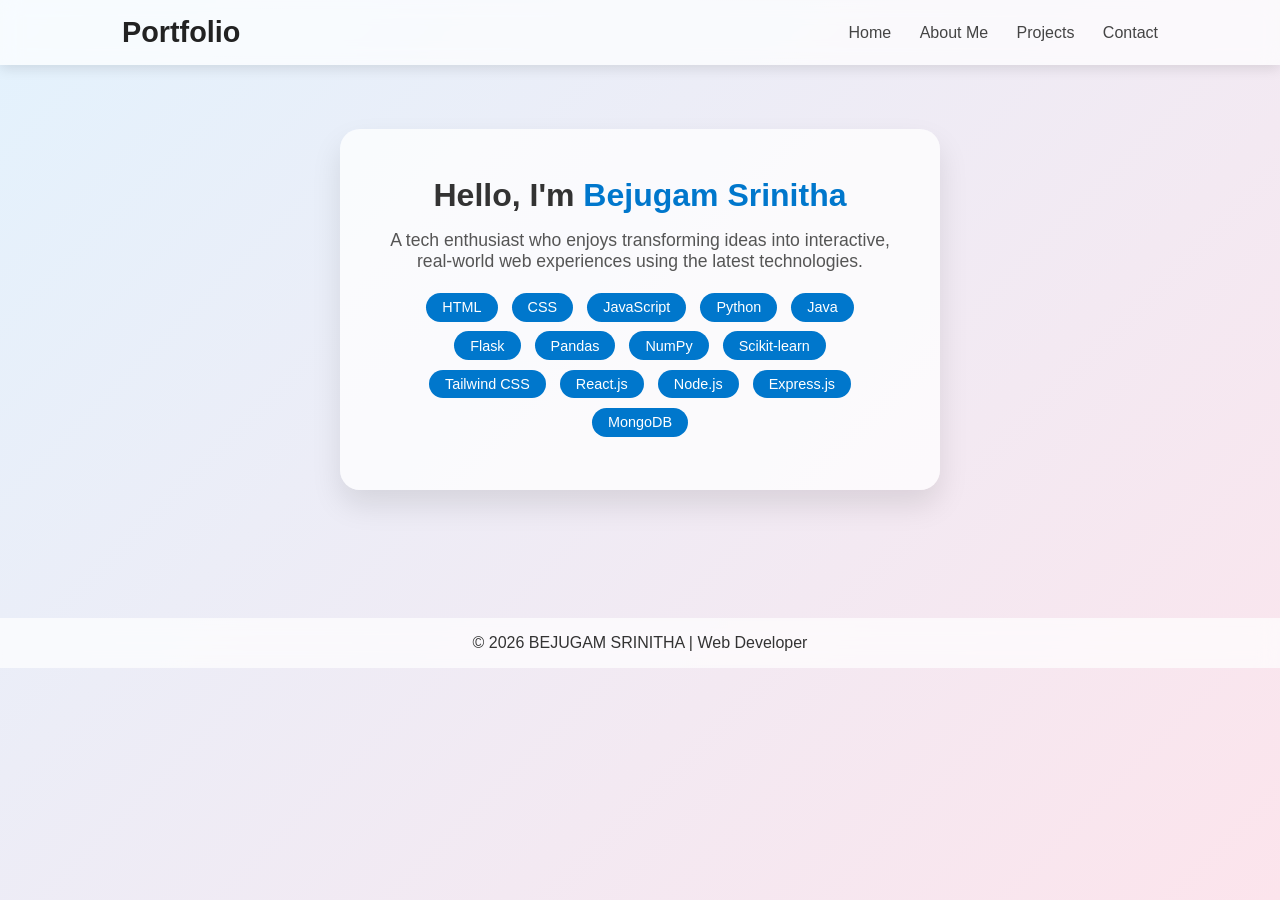
<file: index.html>
<!DOCTYPE html>
<html lang="en">
<head>
  <meta charset="UTF-8" />
  <meta name="viewport" content="width=device-width, initial-scale=1.0"/>
  <title>BEJUGAM SRINITHA| Web Developer</title>
  <link rel="stylesheet" href="style.css" />
</head>
<body>

  <header class="glass-header">
    <div class="container">
      <h1 class="logo">Portfolio</h1>
      <nav>
        <a href="index.html">Home</a>
        <a href="about.html">About Me</a>
        <a href="projects.html">Projects</a>
        <a href="contact.html">Contact</a>
      </nav>
    </div>
  </header>

  <main class="hero-section">
    <div class="hero-card">
      <h2>Hello, I'm <span class="highlight">Bejugam Srinitha</span></h2>
      <p>A tech enthusiast who enjoys transforming ideas into interactive, real-world web experiences using the latest technologies.</p>
      <div class="skills">
        <span>HTML</span>
        <span>CSS</span>
        <span>JavaScript</span>
        <span>Python</span>
        <span>Java</span>
        <span>Flask</span>
        <span>Pandas</span>
        <span>NumPy</span>
        <span>Scikit-learn</span>
        <span>Tailwind CSS</span>
        <span>React.js</span>
        <span>Node.js</span>
        <span>Express.js</span>
        <span>MongoDB</span>
      </div>
    </div>
  </main>

  <footer class="glass-footer">
    <p>© 2026 BEJUGAM SRINITHA | Web Developer</p>
  </footer>

</body>
</html>
</file>
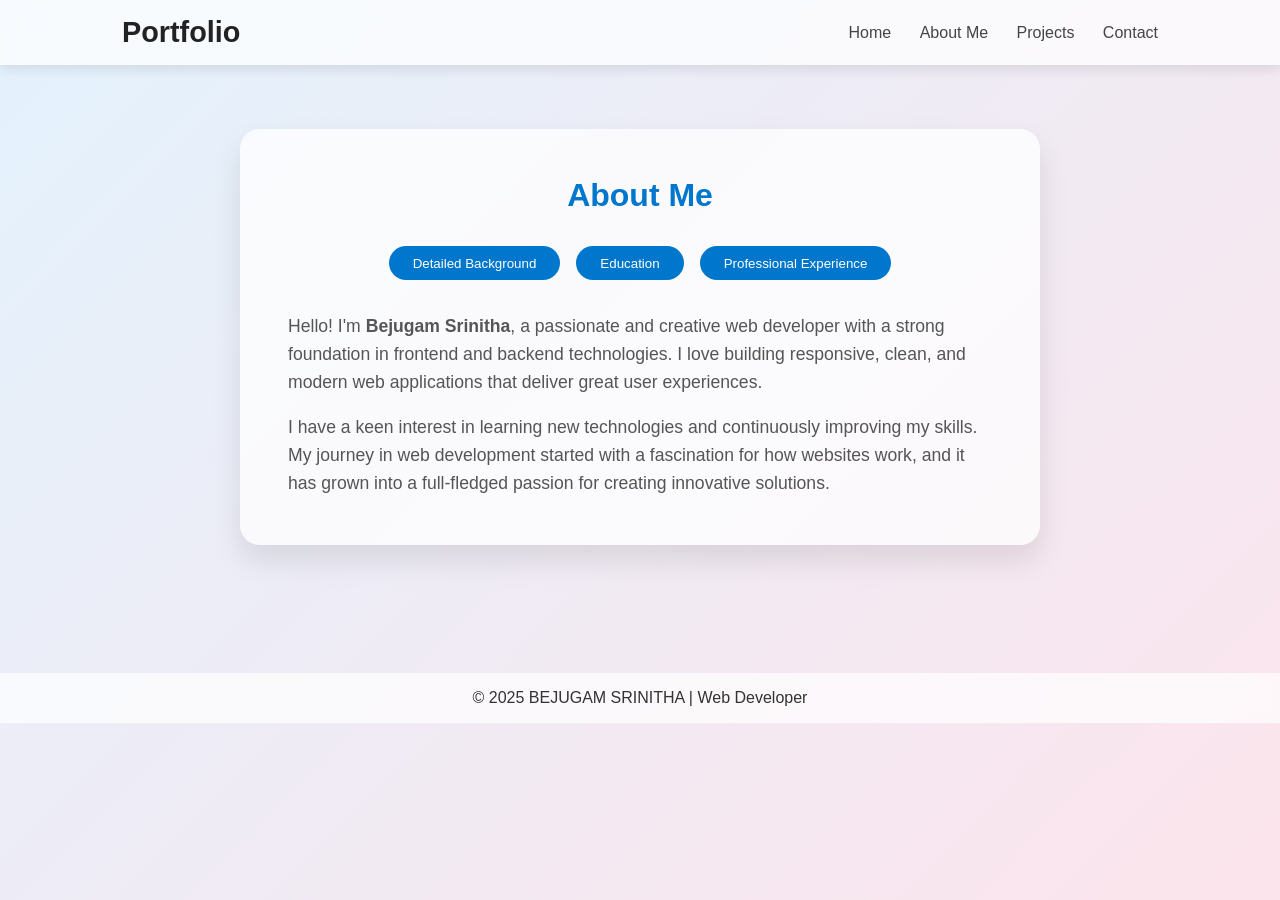
<file: about.html>
<!DOCTYPE html>
<html lang="en">
<head>
  <meta charset="UTF-8" />
  <meta name="viewport" content="width=device-width, initial-scale=1.0"/>
  <title>About Me | Bejugam Srinitha</title>
  <link rel="stylesheet" href="style.css" />
</head>
<body>

  <header class="glass-header">
    <div class="container">
      <h1 class="logo">Portfolio</h1>
      <nav>
        <a href="index.html">Home</a>
        <a href="about.html">About Me</a>
        <a href="projects.html">Projects</a>
        <a href="contact.html">Contact</a>
      </nav>
    </div>
  </header>

  <main class="about-section">
    <div class="about-card">
      <h2>About Me</h2>

      <div class="button-group">
        <button onclick="showSection('background')">Detailed Background</button>
        <button onclick="showSection('education')">Education</button>
        <button onclick="showSection('experience')">Professional Experience</button>
      </div>

      <!-- Background Section -->
      <div id="background" class="about-content">
        <p>
          Hello! I'm <strong>Bejugam Srinitha</strong>, a passionate and creative web developer with a strong foundation in frontend and backend technologies. I love building responsive, clean, and modern web applications that deliver great user experiences.
        </p>
        <p>
          I have a keen interest in learning new technologies and continuously improving my skills. My journey in web development started with a fascination for how websites work, and it has grown into a full-fledged passion for creating innovative solutions.
        </p>
      </div>

      <!-- Education Section (cards) -->
      <div id="education" class="about-content hidden">
        <h3>🎓 Education</h3>
        <div class="education-cards">

          <div class="education-card">
            <h4>B.Tech in <span class="highlight">Data Science</span></h4>
            <p><strong>AUTONOUMS:</strong> MallaReddy Engineering college For Women, Hyderabad</p>
            <p><strong>Duration:</strong> 2024 – 2028 (Pursuing)</p>
            <p>Currently pursuing an undergraduate degree focused on AI, ML, Python, and full-stack development. Actively involved in hackathons, internships, and practical projects.</p>
          </div>

          <div class="education-card">
            <h4>Intermediate (MPC)</h4>
            <p><strong>College:</strong> Sri aryabhatta Junior College, Kamareddy</p>
            <p><strong>Board:</strong> Telangana State Board of Intermediate Education</p>
            <p><strong>Year:</strong> 2022 – 2024</p>
          </div>

          <div class="education-card">
            <h4>SSC (10th Standard)</h4>
            <p><strong>School:</strong>Spring Fields School, Kamareddy</p>
            <p><strong>Board:</strong> Telangana State Board of Secondary Education</p>
            <p><strong>Year:</strong> 2021 – 2022</p>
          </div>

        </div>
      </div>

      <!-- Professional Experience -->
      <div id="experience" class="about-content hidden">
        <h3>💼 Professional Experience</h3>
        <div class="experience-card">
          <h4>🌐 Web Development Intern</h4>
          <p class="company">Prodigy InfoTech</p>
          <p class="duration">May 2026 – Present</p>
          <ul>
            <li>🚀 Building responsive and interactive web applications using <strong>HTML, CSS, JavaScript</strong></li>
            <li>🎨 Designed UI components with modern, accessible layouts</li>
            <li>🔗 Gained hands-on experience collaborating on real-world tasks & internship challenges</li>
            <li>📁 Showcased portfolio projects as part of internship submissions</li>
          </ul>
        </div>
      </div>

    </div>
  </main>

  <footer class="glass-footer">
    <p>© 2025 BEJUGAM SRINITHA | Web Developer</p>
  </footer>

  <script>
    function showSection(id) {
      const sections = document.querySelectorAll('.about-content');
      sections.forEach(section => {
        section.classList.add('hidden');
      });
      document.getElementById(id).classList.remove('hidden');
    }
  </script>

</body>
</html>
</file>
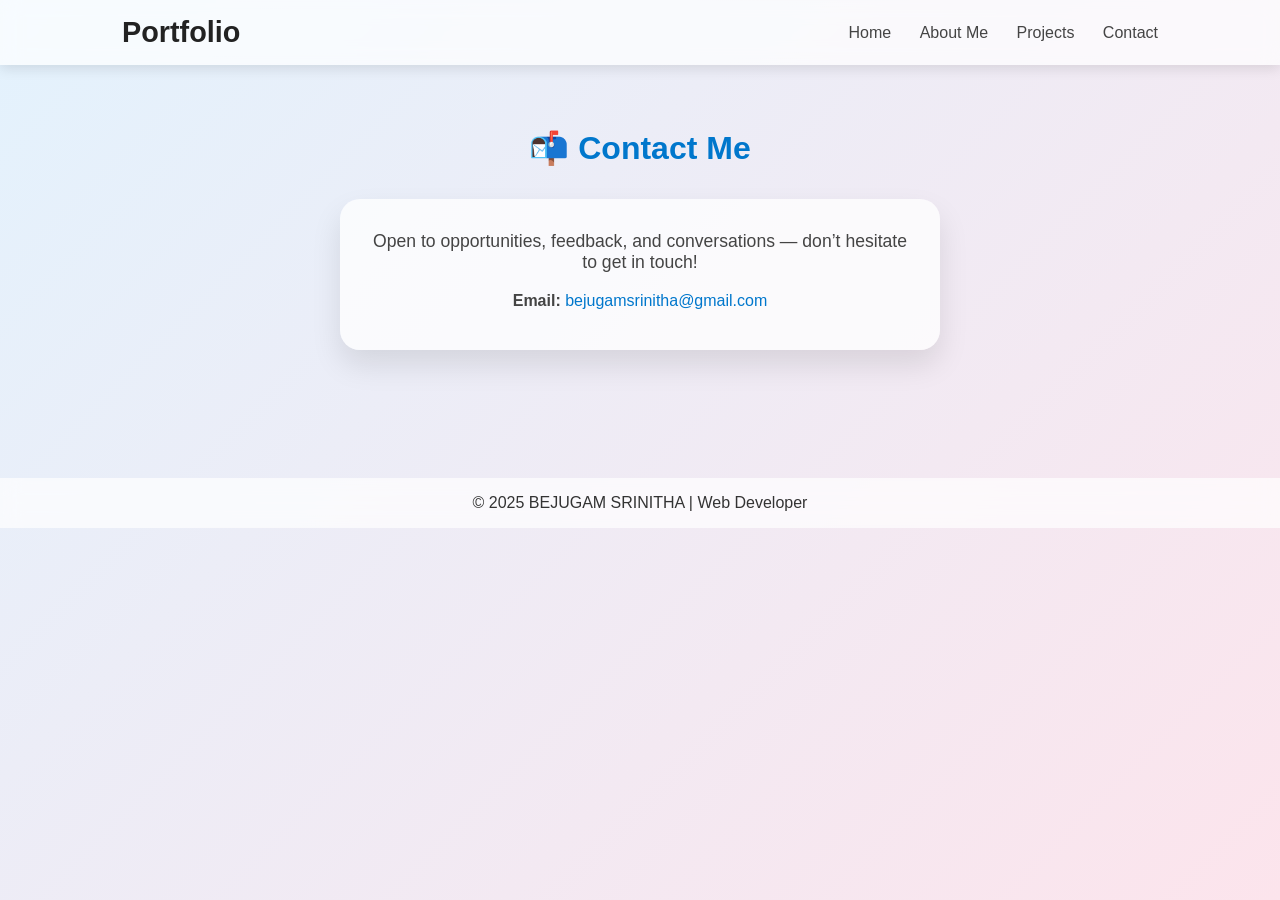
<file: contact.html>
<!DOCTYPE html>
<html lang="en">
<head>
  <meta charset="UTF-8" />
  <meta name="viewport" content="width=device-width, initial-scale=1.0"/>
  <title>Contact | BEJUGAM SRINITHA</title>
  <link rel="stylesheet" href="style.css" />
</head>
<body>

  <!-- Header/Navbar -->
  <header class="glass-header">
    <div class="container">
      <h1 class="logo">Portfolio</h1>
      <nav>
        <a href="index.html">Home</a>
        <a href="about.html">About Me</a>
        <a href="projects.html">Projects</a>
        <a href="contact.html">Contact</a>
      </nav>
    </div>
  </header>

  <!-- Contact Section -->
  <main class="contact-section">
    <h2>📬 Contact Me</h2>

    <div class="contact-card">
      <p>Open to opportunities, feedback, and conversations — don’t hesitate to get in touch!</p>

      <div class="contact-info">
        <p><strong>Email:</strong> <a href="mailto:bejugamsrinitha111@gmail.com">bejugamsrinitha@gmail.com</a></p>
      
      </div>
    </div>
  </main>

  <!-- Footer -->
  <footer class="glass-footer">
    <p>© 2025 BEJUGAM SRINITHA | Web Developer</p>
  </footer>

</body>
</html>
</file>
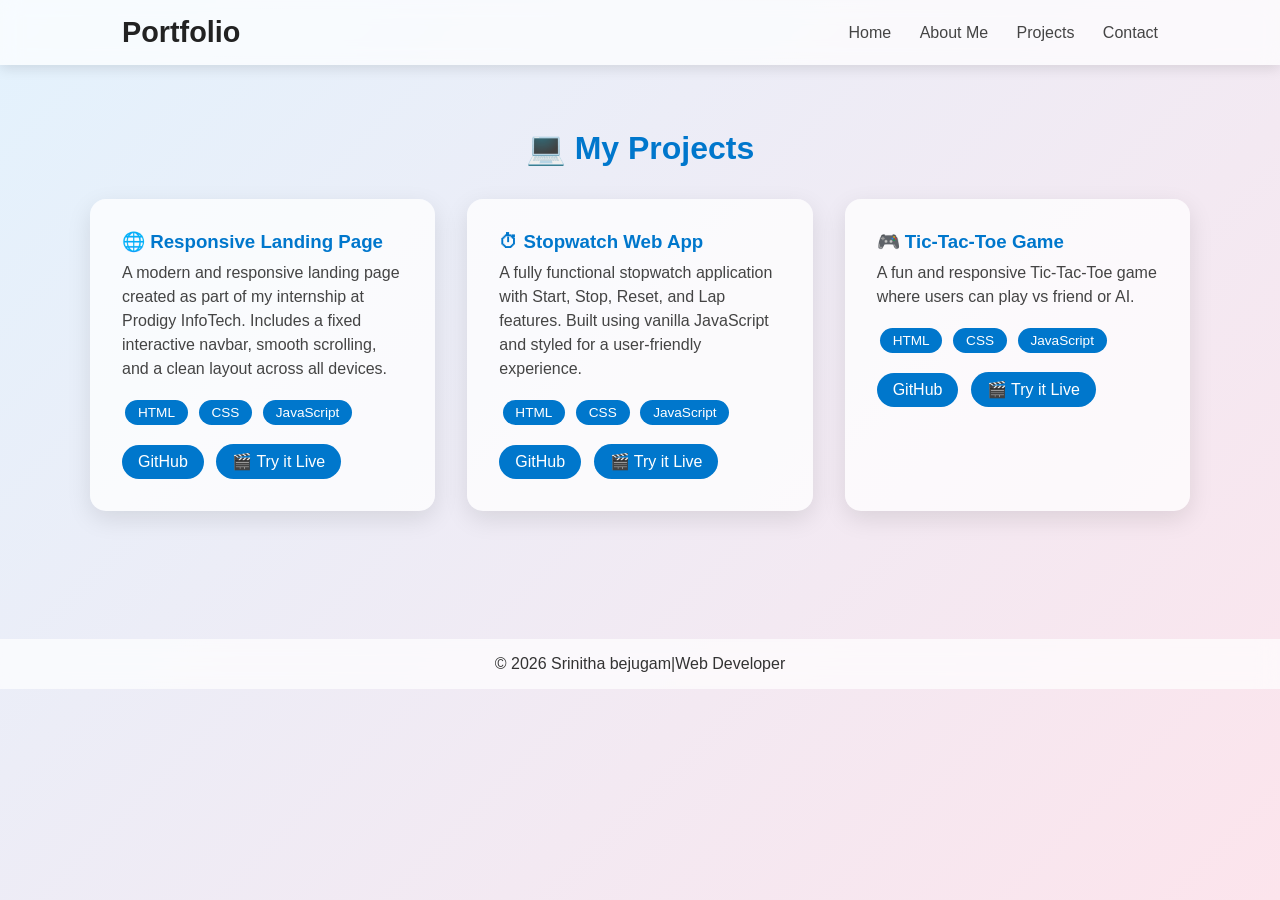
<file: projects.html>
<!DOCTYPE html>
<html lang="en">
<head>
  <meta charset="UTF-8" />
  <meta name="viewport" content="width=device-width, initial-scale=1.0"/>
  <title>Projects |Srinitha</title>
  <link rel="stylesheet" href="style.css" />
</head>
<body>

  <header class="glass-header">
    <div class="container">
      <h1 class="logo">Portfolio</h1>
      <nav>
        <a href="index.html">Home</a>
        <a href="about.html">About Me</a>
        <a href="projects.html">Projects</a>
        <a href="contact.html">Contact</a>
      </nav>
    </div>
  </header>

  <main class="projects-section">
    <h2>💻 My Projects</h2>
    <div class="projects-grid">

 

<div class="project-card">
  <h3>🌐 Responsive Landing Page</h3>
  <p>
    A modern and responsive landing page created as part of my internship at Prodigy InfoTech. Includes a fixed interactive navbar, smooth scrolling, and a clean layout across all devices.
  </p>
  <div class="tech-stack">
    <span>HTML</span>
    <span>CSS</span>
    <span>JavaScript</span>
  </div>
  <div class="buttons">
    <a href="https://github.com/srinitha132030/PRODIGY_WD_01" target="_blank">GitHub</a>
    <a href="https://srinitha132030.github.io/PRODIGY_WD_01/" target="_blank">🎬 Try it Live</a>
    
  </div>
</div>

<!-- Task 2: Stopwatch App -->
<div class="project-card">
  <h3>⏱ Stopwatch Web App</h3>
  <p>
    A fully functional stopwatch application with Start, Stop, Reset, and Lap features. Built using vanilla JavaScript and styled for a user-friendly experience.
  </p>
  <div class="tech-stack">
    <span>HTML</span>
    <span>CSS</span>
    <span>JavaScript</span>
  </div>
  <div class="buttons">
    <a href="https://github.com/srinitha132030/PRODIGY_WD_02" target="_blank">GitHub</a>
    
    <a href=" https://srinitha132030.github.io/PRODIGY_WD_02/" target="_blank">🎬 Try it Live</a>
  </div>
</div>

      <!-- Tic-Tac-Toe -->
      <div class="project-card">
        <h3>🎮 Tic-Tac-Toe Game</h3>
        <p>A fun and responsive Tic-Tac-Toe game where users can play vs friend or AI.</p>
        <div class="tech-stack">
          <span>HTML</span>
          <span>CSS</span>
          <span>JavaScript</span>
        </div>
        <div class="buttons">
          <a href="https://github.com/srinitha132030/PRODIGY_WD_03" target="_blank">GitHub</a>
          <a href="https://srinitha132030.github.io/PRODIGY_WD_03/" target="_blank">🎬 Try it Live</a>
        </div>
      </div>
  


  </main>

  <footer class="glass-footer">
    <p>© 2026 Srinitha bejugam|Web Developer</p>
  </footer>
<!-- Popup Video Player -->
<div id="videoPopup" class="video-popup hidden">
  <div class="video-content">
    <span class="close-btn" onclick="closeVideoPopup()">×</span>
    <iframe id="videoFrame" width="100%" height="400px" frameborder="0" allowfullscreen></iframe>
  </div>
</div>

<script>
  function openVideoPopup(link) {
    document.getElementById('videoPopup').classList.remove('hidden');
    document.getElementById('videoFrame').src = link;
  }

  function closeVideoPopup() {
    document.getElementById('videoPopup').classList.add('hidden');
    document.getElementById('videoFrame').src = '';
  }
</script>

</body>
</html>
</file>
<file: style.css>
/* Reset */
* {
  margin: 0;
  padding: 0;
  box-sizing: border-box;
}
body {
  font-family: 'Segoe UI', sans-serif;
  background: linear-gradient(135deg, #e3f2fd, #fce4ec);
  min-height: 100vh;
  color: #333;
  overflow-x: hidden;
}

/* Header */
.glass-header {
  position: sticky;
  top: 0;
  backdrop-filter: blur(10px);
  background: rgba(255, 255, 255, 0.7);
  box-shadow: 0 4px 12px rgba(0,0,0,0.1);
  z-index: 10;
}
.glass-header .container {
  max-width: 1100px;
  margin: auto;
  padding: 1rem 2rem;
  display: flex;
  justify-content: space-between;
  align-items: center;
}
.logo {
  font-weight: bold;
  font-size: 1.8rem;
  color: #222;
}
nav a {
  margin-left: 1.5rem;
  text-decoration: none;
  color: #444;
  font-weight: 500;
  transition: 0.3s ease;
}
nav a:hover {
  color: #0077cc;
}

/* Hero */
.hero-section {
  display: flex;
  justify-content: center;
  align-items: center;
  padding: 4rem 2rem;
}
.hero-card {
  background: rgba(255, 255, 255, 0.75);
  border-radius: 20px;
  padding: 3rem;
  max-width: 600px;
  text-align: center;
  box-shadow: 0 15px 30px rgba(0,0,0,0.1);
  animation: fadeInUp 1s ease forwards;
}
.profile-img {
  width: 165px;
  height: 180px;
  object-fit: cover;
  border-radius: 50%;
  border: 4px solid #0077cc;
  margin-bottom: 1.5rem;
}
.hero-card h2 {
  font-size: 2rem;
  margin-bottom: 1rem;
}
.hero-card p {
  font-size: 1.1rem;
  color: #555;
}
.highlight {
  color: #0077cc;
}
.skills {
  margin-top: 2rem;
}
.skills span {
  display: inline-block;
  background: #0077cc;
  color: white;
  padding: 0.4rem 1rem;
  margin: 0.3rem;
  border-radius: 30px;
  font-size: 0.9rem;
}

/* Footer */
.glass-footer {
  text-align: center;
  padding: 1rem;
  background: rgba(255, 255, 255, 0.7);
  backdrop-filter: blur(10px);
  margin-top: 4rem;
}

/* Animation */
@keyframes fadeInUp {
  0% {
    opacity: 0;
    transform: translateY(30px);
  }
  100% {
    opacity: 1;
    transform: translateY(0);
  }
}

/* Responsive */
@media (max-width: 768px) {
  .hero-card {
    padding: 2rem 1.5rem;
  }

  nav {
    display: flex;
    flex-direction: column;
    gap: 1rem;
    margin-top: 1rem;
  }

  nav a {
    margin-left: 0;
  }
}

/* About Section */
.about-section {
  display: flex;
  justify-content: center;
  align-items: flex-start;
  padding: 4rem 2rem;
}

.about-card {
  max-width: 800px;
  background: rgba(255, 255, 255, 0.75);
  padding: 3rem;
  border-radius: 20px;
  box-shadow: 0 15px 30px rgba(0,0,0,0.1);
  animation: fadeInUp 1s ease forwards;
}

.about-card h2 {
  font-size: 2rem;
  margin-bottom: 1rem;
  text-align: center;
  color: #0077cc;
}

.about-card h3 {
  margin-top: 2rem;
  color: #333;
}

.about-card p {
  margin-top: 1rem;
  font-size: 1.1rem;
  color: #555;
  line-height: 1.6;
}

.about-card ul {
  margin-left: 1.5rem;
  list-style: disc;
  color: #444;
  line-height: 1.7;
}

.skills {
  margin-top: 1rem;
}
.skills span {
  display: inline-block;
  background: #0077cc;
  color: white;
  padding: 0.4rem 1rem;
  margin: 0.3rem;
  border-radius: 30px;
  font-size: 0.9rem;
}

/* Responsive */
@media (max-width: 768px) {
  .about-card {
    padding: 2rem 1.5rem;
  }

  .about-card h2 {
    font-size: 1.6rem;
  }
}

.button-group {
  display: flex;
  justify-content: center;
  gap: 1rem;
  margin: 2rem 0;
  flex-wrap: wrap;
}

.button-group button {
  padding: 0.6rem 1.5rem;
  border: none;
  border-radius: 30px;
  background-color: #0077cc;
  color: white;
  font-weight: 500;
  cursor: pointer;
  transition: background 0.3s ease;
}

.button-group button:hover {
  background-color: #005fa3;
}

.about-content {
  animation: fadeInUp 0.6s ease-in-out;
  margin-top: 1rem;
}

.hidden {
  display: none;
}

/* Experience Card */
.experience-card {
  background: rgba(0, 0, 0, 0.03);
  padding: 1.5rem;
  margin-top: 1.5rem;
  border-left: 4px solid #0077cc;
  border-radius: 10px;
  transition: transform 0.3s ease;
}
.experience-card:hover {
  transform: translateY(-5px);
}
.experience-card h4 {
  color: #0077cc;
  font-size: 1.2rem;
  margin-bottom: 0.3rem;
}
.company {
  font-weight: 500;
  color: #333;
}
.duration {
  font-size: 0.9rem;
  color: #777;
  margin-bottom: 1rem;
}
.experience-card ul {
  list-style: none;
  padding-left: 0;
}
.experience-card li {
  margin-bottom: 0.6rem;
  color: #555;
  line-height: 1.5;
}

/* Projects Section */
.projects-section {
  padding: 4rem 2rem;
  text-align: center;
}

.projects-section h2 {
  font-size: 2rem;
  color: #0077cc;
  margin-bottom: 2rem;
}

.projects-grid {
  display: grid;
  grid-template-columns: repeat(auto-fit, minmax(280px, 1fr));
  gap: 2rem;
  max-width: 1100px;
  margin: 0 auto;
}

.project-card {
  background: rgba(255, 255, 255, 0.75);
  border-radius: 16px;
  padding: 2rem;
  box-shadow: 0 8px 25px rgba(0, 0, 0, 0.1);
  text-align: left;
  transition: transform 0.3s ease;
}

.project-card:hover {
  transform: translateY(-5px);
}

.project-card h3 {
  margin-bottom: 0.5rem;
  color: #0077cc;
}

.project-card p {
  color: #444;
  margin-bottom: 1rem;
  line-height: 1.5;
}

.tech-stack span {
  display: inline-block;
  background: #0077cc;
  color: white;
  padding: 0.3rem 0.8rem;
  margin: 0.2rem;
  border-radius: 20px;
  font-size: 0.85rem;
}

.buttons a {
  display: inline-block;
  margin-top: 1rem;
  margin-right: 0.5rem;
  padding: 0.5rem 1rem;
  border-radius: 25px;
  background: #0077cc;
  color: white;
  text-decoration: none;
  font-weight: 500;
  transition: background 0.3s ease;
}

.buttons a:hover {
  background: #005fa3;
}

/* ✅ Vertical Education Cards (final fix) */
.education-cards {
  display: flex;
  flex-direction: column;
  gap: 2rem;
  margin-top: 2rem;
}

.edu-card,
.education-card {
  background: rgba(255, 255, 255, 0.75);
  border-radius: 16px;
  padding: 1.5rem;
  box-shadow: 0 10px 25px rgba(0, 0, 0, 0.08);
  transition: transform 0.3s ease;
  border-left: 4px solid #0077cc;
}

.edu-card:hover,
.education-card:hover {
  transform: translateY(-6px);
}

.edu-card h4,
.education-card h4 {
  color: #0077cc;
  margin-bottom: 0.5rem;
  font-size: 1.2rem;
}

.edu-card p,
.education-card p {
  color: #555;
  margin-bottom: 0.4rem;
  font-size: 0.95rem;
}
.video-popup {
  position: fixed;
  top: 0;
  left: 0;
  width: 100%;
  height: 100%;
  background: rgba(0,0,0,0.7);
  display: flex;
  justify-content: center;
  align-items: center;
  z-index: 9999;
}

.video-content {
  background: #fff;
  padding: 1rem;
  border-radius: 12px;
  width: 90%;
  max-width: 720px;
  position: relative;
  box-shadow: 0 20px 40px rgba(0, 0, 0, 0.3);
}

.video-content iframe {
  border-radius: 8px;
}

.close-btn {
  position: absolute;
  top: 8px;
  right: 16px;
  font-size: 24px;
  font-weight: bold;
  cursor: pointer;
  color: #333;
}

.hidden {
  display: none;
}
.contact-section {
  padding: 4rem 2rem;
  text-align: center;
  animation: fadeInUp 1s ease forwards;
}

.contact-section h2 {
  font-size: 2rem;
  color: #0077cc;
  margin-bottom: 2rem;
}

.contact-card {
  max-width: 600px;
  margin: 0 auto;
  background: rgba(255, 255, 255, 0.75);
  padding: 2rem;
  border-radius: 20px;
  box-shadow: 0 15px 30px rgba(0,0,0,0.1);
}

.contact-card p {
  font-size: 1.1rem;
  color: #444;
  margin-bottom: 1.2rem;
}

.contact-info p {
  margin: 0.5rem 0;
  font-size: 1rem;
}

.contact-info a {
  color: #0077cc;
  text-decoration: none;
}

.contact-info a:hover {
  text-decoration: underline;
}
</file>
